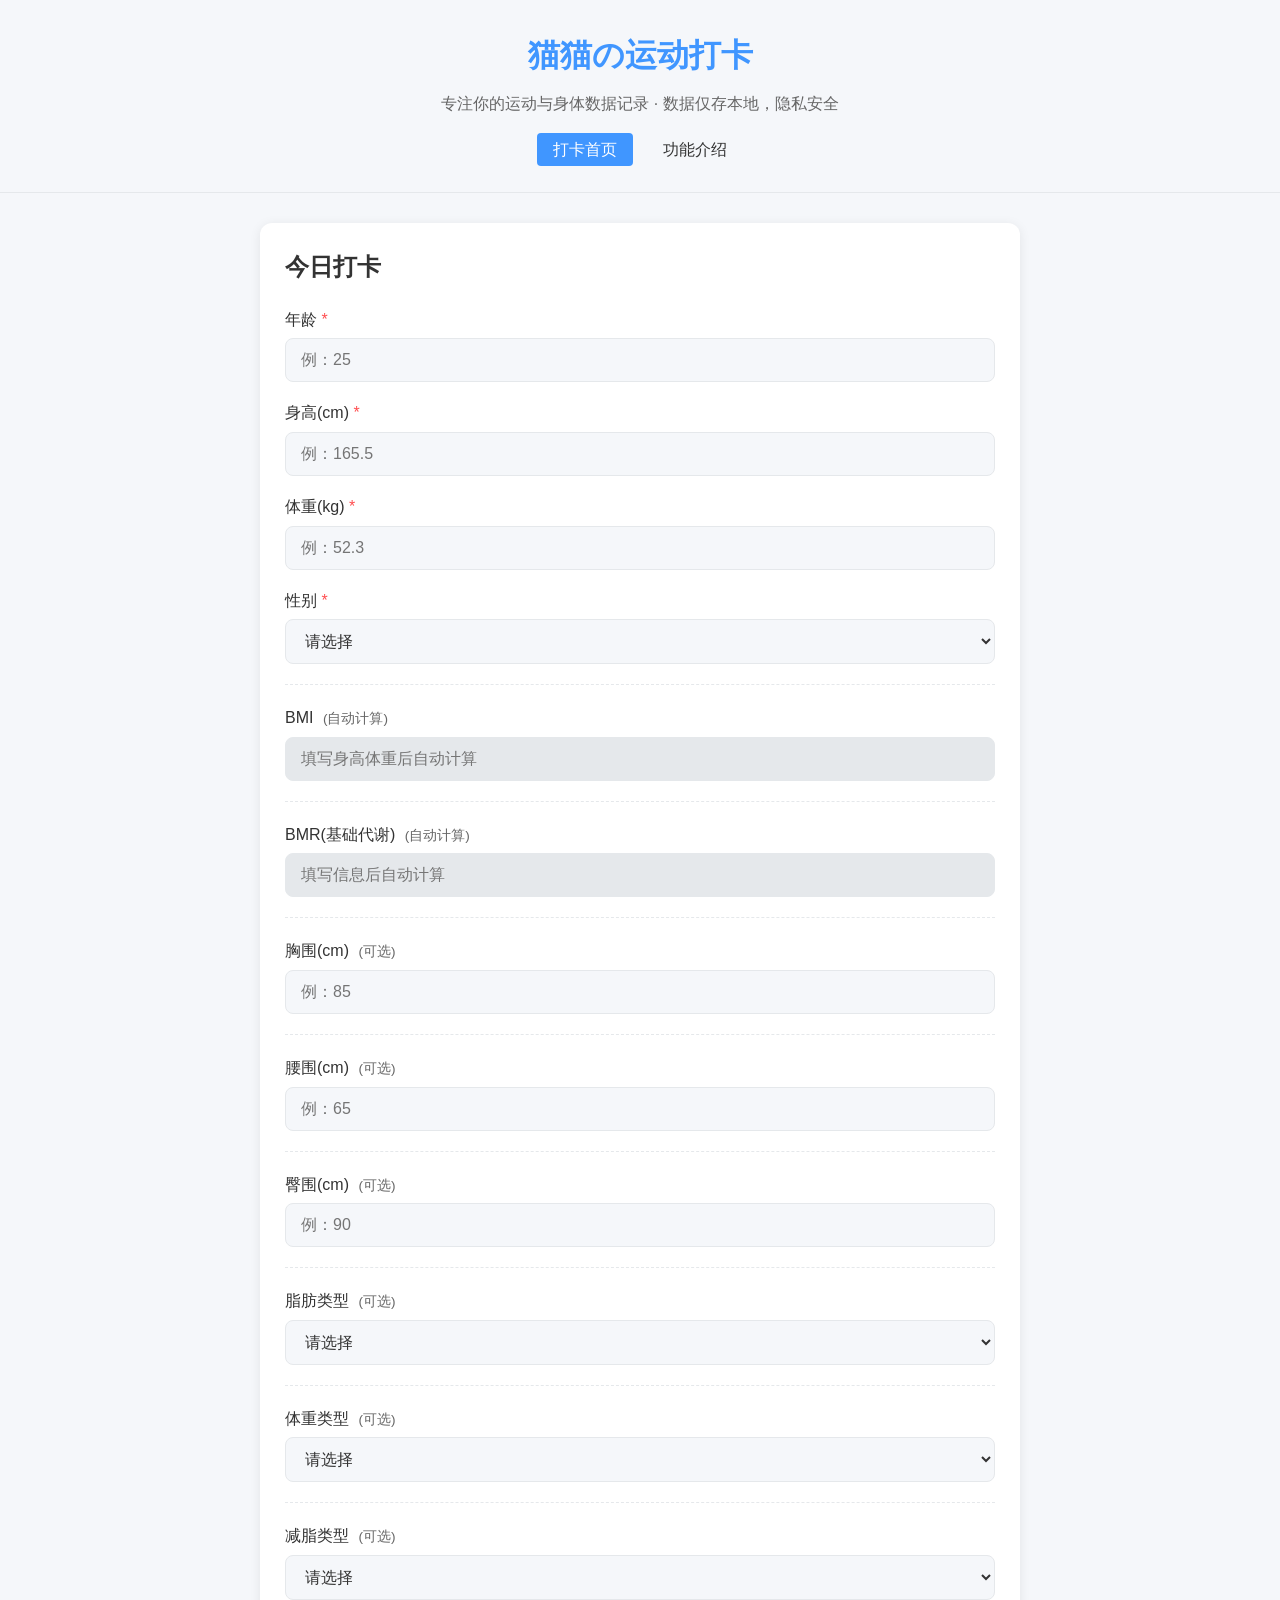
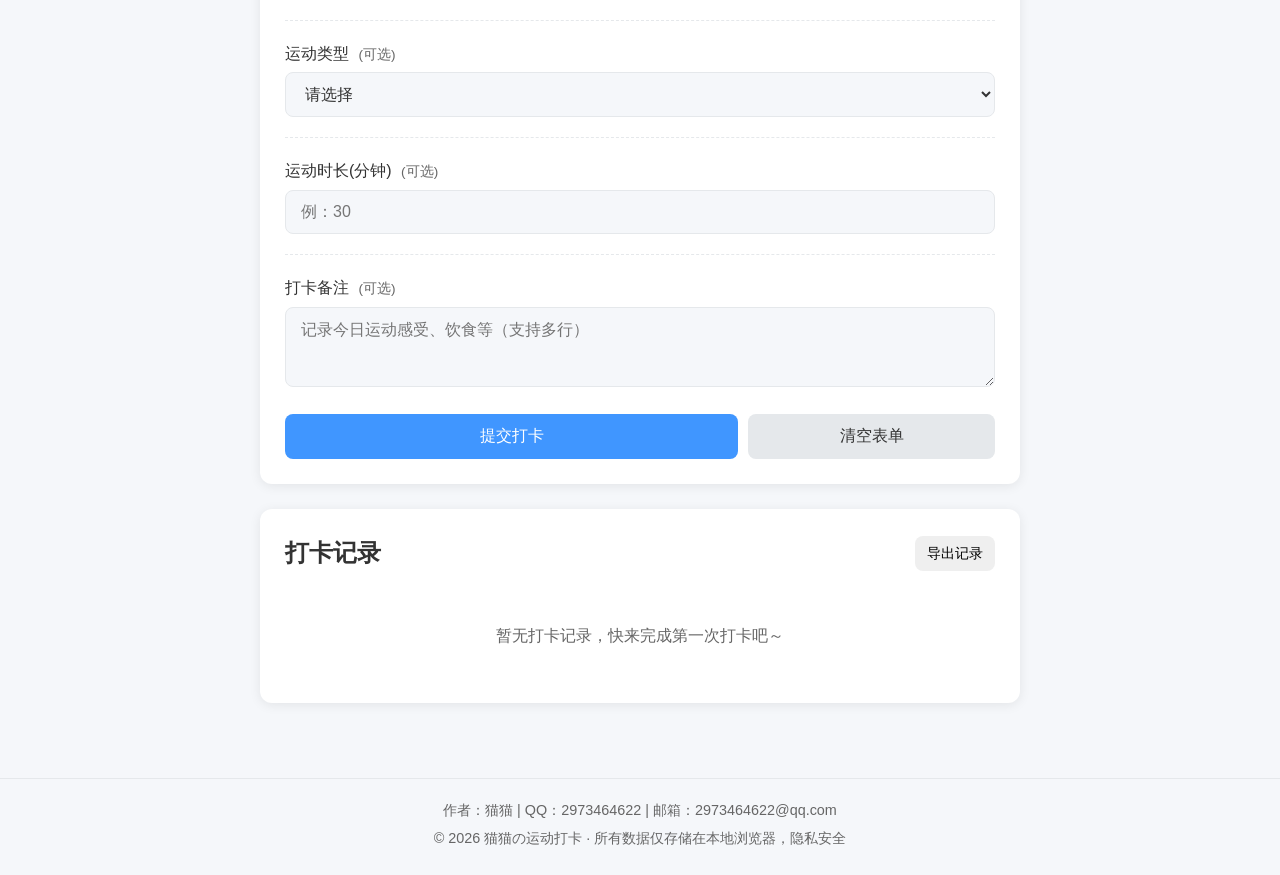
<file: index.html>
<!DOCTYPE html>
<html lang="zh-CN">
<head>
    <meta charset="UTF-8">
    <meta name="viewport" content="width=device-width, initial-scale=1.0">
    <title>猫猫の运动打卡</title>
    <link rel="stylesheet" href="css/style.css">
</head>
<body>
    <!-- 头部 -->
    <header class="header">
        <div class="container">
            <h1>猫猫の运动打卡</h1>
            <p>专注你的运动与身体数据记录 · 数据仅存本地，隐私安全</p>
            <nav>
                <a href="index.html" class="active">打卡首页</a>
                <a href="features.html">功能介绍</a>
            </nav>
        </div>
    </header>

    <!-- 主内容 -->
    <main class="container main">
        <!-- 打卡表单 -->
        <section class="card form-card">
            <h2>今日打卡</h2>
            <form id="checkinForm">
                <!-- 必填项 -->
                <div class="form-group">
                    <label for="age">年龄 <span class="required">*</span></label>
                    <input type="number" id="age" min="1" max="120" required placeholder="例：25">
                </div>
                <div class="form-group">
                    <label for="height">身高(cm) <span class="required">*</span></label>
                    <input type="number" id="height" min="100" max="250" step="0.1" required placeholder="例：165.5">
                </div>
                <div class="form-group">
                    <label for="weight">体重(kg) <span class="required">*</span></label>
                    <input type="number" id="weight" min="20" max="300" step="0.1" required placeholder="例：52.3">
                </div>
                <div class="form-group">
                    <label for="gender">性别 <span class="required">*</span></label>
                    <select id="gender" required>
                        <option value="">请选择</option>
                        <option value="male">男</option>
                        <option value="female">女</option>
                    </select>
                </div>

                <!-- 可选项 -->
                <div class="form-group optional-group">
                    <label for="bmi">BMI <span class="optional">(自动计算)</span></label>
                    <input type="text" id="bmi" readonly placeholder="填写身高体重后自动计算">
                </div>
                <div class="form-group optional-group">
                    <label for="bmr">BMR(基础代谢) <span class="optional">(自动计算)</span></label>
                    <input type="text" id="bmr" readonly placeholder="填写信息后自动计算">
                </div>
                <div class="form-group optional-group">
                    <label for="bust">胸围(cm) <span class="optional">(可选)</span></label>
                    <input type="number" id="bust" step="0.1" placeholder="例：85">
                </div>
                <div class="form-group optional-group">
                    <label for="waist">腰围(cm) <span class="optional">(可选)</span></label>
                    <input type="number" id="waist" step="0.1" placeholder="例：65">
                </div>
                <div class="form-group optional-group">
                    <label for="hip">臀围(cm) <span class="optional">(可选)</span></label>
                    <input type="number" id="hip" step="0.1" placeholder="例：90">
                </div>
                <div class="form-group optional-group">
                    <label for="fatType">脂肪类型 <span class="optional">(可选)</span></label>
                    <select id="fatType">
                        <option value="">请选择</option>
                        <option value="visceral">内脏脂肪型</option>
                        <option value="subcutaneous">皮下脂肪型</option>
                        <option value="mixed">混合型</option>
                    </select>
                </div>
                <div class="form-group optional-group">
                    <label for="weightType">体重类型 <span class="optional">(可选)</span></label>
                    <select id="weightType">
                        <option value="">请选择</option>
                        <option value="underweight">偏瘦</option>
                        <option value="normal">正常</option>
                        <option value="overweight">超重</option>
                        <option value="obese">肥胖</option>
                    </select>
                </div>
                <div class="form-group optional-group">
                    <label for="loseFatType">减脂类型 <span class="optional">(可选)</span></label>
                    <select id="loseFatType">
                        <option value="">请选择</option>
                        <option value="lowCarb">低碳减脂</option>
                        <option value="calorieControl">热量控制</option>
                        <option value="highProtein">高蛋白减脂</option>
                        <option value="exercise">运动减脂</option>
                    </select>
                </div>
                <div class="form-group optional-group">
                    <label for="sportType">运动类型 <span class="optional">(可选)</span></label>
                    <select id="sportType">
                        <option value="">请选择</option>
                        <option value="running">跑步</option>
                        <option value="yoga">瑜伽</option>
                        <option value="strength">力量训练</option>
                        <option value="rope">跳绳</option>
                        <option value="walk">快走</option>
                    </select>
                </div>
                <div class="form-group optional-group">
                    <label for="sportTime">运动时长(分钟) <span class="optional">(可选)</span></label>
                    <input type="number" id="sportTime" min="0" placeholder="例：30">
                </div>
                <div class="form-group optional-group">
                    <label for="note">打卡备注 <span class="optional">(可选)</span></label>
                    <textarea id="note" placeholder="记录今日运动感受、饮食等（支持多行）"></textarea>
                </div>

                <div class="btn-group">
                    <button type="submit" class="btn primary-btn">提交打卡</button>
                    <button type="reset" class="btn secondary-btn">清空表单</button>
                </div>
            </form>

            <!-- 计算结果 -->
            <div class="result-card" id="resultCard" style="display: none;">
                <h3>计算结果</h3>
                <div id="resultContent"></div>
                <div class="calorie-tip" id="calorieTip"></div>
            </div>
        </section>

        <!-- 打卡记录 -->
        <section class="card records-card">
            <div class="card-header">
                <h2>打卡记录</h2>
                <button class="btn small-btn" id="exportBtn">导出记录</button>
            </div>
            <div id="recordsList" class="records-list">
                <p class="empty-tip">暂无打卡记录，快来完成第一次打卡吧～</p>
            </div>
        </section>
    </main>

    <!-- 页脚 -->
    <footer class="footer">
        <div class="container">
            <p>作者：猫猫 | QQ：2973464622 | 邮箱：2973464622@qq.com</p>
            <p>© 2026 猫猫の运动打卡 · 所有数据仅存储在本地浏览器，隐私安全</p>
        </div>
    </footer>

    <script src="js/main.js"></script>
</body>
</html>
</file>
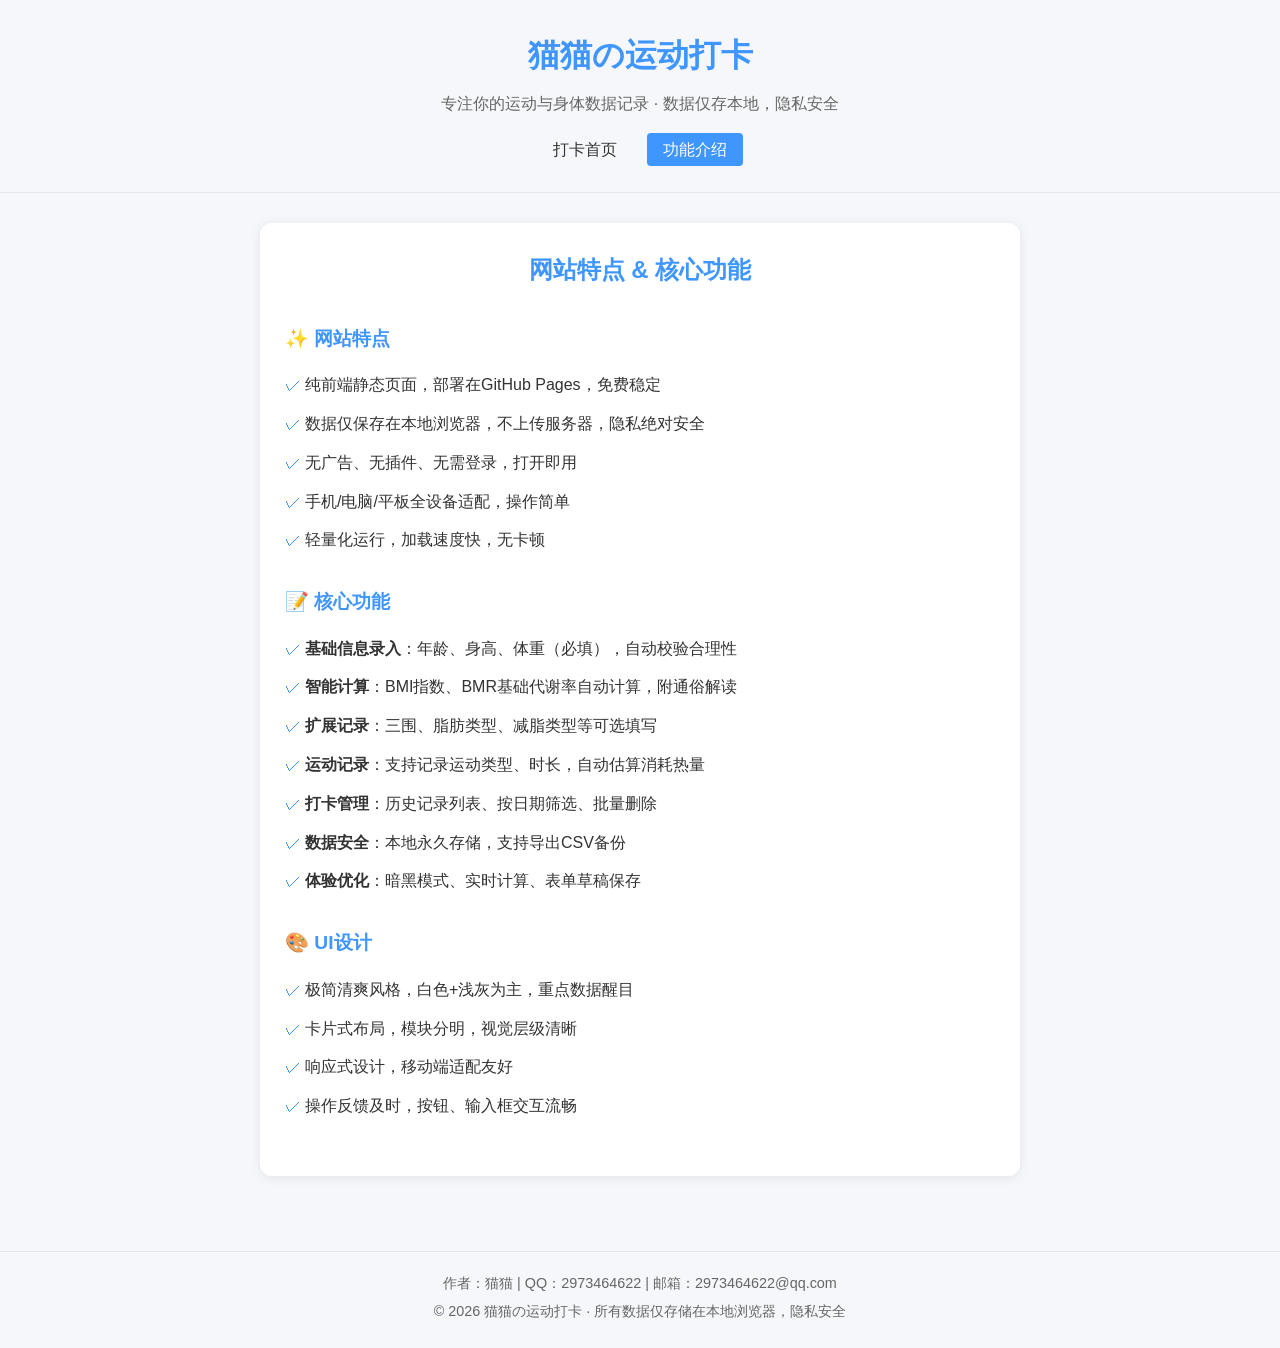
<file: features.html>
<!DOCTYPE html>
<html lang="zh-CN">
<head>
    <meta charset="UTF-8">
    <meta name="viewport" content="width=device-width, initial-scale=1.0">
    <title>功能介绍 - 猫猫の运动打卡</title>
    <link rel="stylesheet" href="css/style.css">
</head>
<body>
    <!-- 头部 -->
    <header class="header">
        <div class="container">
            <h1>猫猫の运动打卡</h1>
            <p>专注你的运动与身体数据记录 · 数据仅存本地，隐私安全</p>
            <nav>
                <a href="index.html">打卡首页</a>
                <a href="features.html" class="active">功能介绍</a>
            </nav>
        </div>
    </header>

    <!-- 主内容 -->
    <main class="container main">
        <section class="card features-card">
            <h2 class="features-title">网站特点 & 核心功能</h2>
            
            <div class="features-group">
                <h3>✨ 网站特点</h3>
                <ul class="features-list">
                    <li>纯前端静态页面，部署在GitHub Pages，免费稳定</li>
                    <li>数据仅保存在本地浏览器，不上传服务器，隐私绝对安全</li>
                    <li>无广告、无插件、无需登录，打开即用</li>
                    <li>手机/电脑/平板全设备适配，操作简单</li>
                    <li>轻量化运行，加载速度快，无卡顿</li>
                </ul>
            </div>

            <div class="features-group">
                <h3>📝 核心功能</h3>
                <ul class="features-list">
                    <li><strong>基础信息录入</strong>：年龄、身高、体重（必填），自动校验合理性</li>
                    <li><strong>智能计算</strong>：BMI指数、BMR基础代谢率自动计算，附通俗解读</li>
                    <li><strong>扩展记录</strong>：三围、脂肪类型、减脂类型等可选填写</li>
                    <li><strong>运动记录</strong>：支持记录运动类型、时长，自动估算消耗热量</li>
                    <li><strong>打卡管理</strong>：历史记录列表、按日期筛选、批量删除</li>
                    <li><strong>数据安全</strong>：本地永久存储，支持导出CSV备份</li>
                    <li><strong>体验优化</strong>：暗黑模式、实时计算、表单草稿保存</li>
                </ul>
            </div>

            <div class="features-group">
                <h3>🎨 UI设计</h3>
                <ul class="features-list">
                    <li>极简清爽风格，白色+浅灰为主，重点数据醒目</li>
                    <li>卡片式布局，模块分明，视觉层级清晰</li>
                    <li>响应式设计，移动端适配友好</li>
                    <li>操作反馈及时，按钮、输入框交互流畅</li>
                </ul>
            </div>
        </section>
    </main>

    <!-- 页脚 -->
    <footer class="footer">
        <div class="container">
            <p>作者：猫猫 | QQ：2973464622 | 邮箱：2973464622@qq.com</p>
            <p>© 2026 猫猫の运动打卡 · 所有数据仅存储在本地浏览器，隐私安全</p>
        </div>
    </footer>

    <script src="js/features.js"></script>
</body>
</html>
</file>
<file: css/style.css>
/* 全局样式 */
* {
    margin: 0;
    padding: 0;
    box-sizing: border-box;
    font-family: "Helvetica Neue", "微软雅黑", sans-serif;
}

:root {
    --primary-color: #4096ff;
    --secondary-color: #e5e8eb;
    --text-color: #333;
    --light-text: #666;
    --white: #fff;
    --background: #f5f7fa;
    --card-shadow: 0 2px 12px rgba(0, 0, 0, 0.08);
    --required-color: #ff4d4f;
}

/* 暗黑模式 */
@media (prefers-color-scheme: dark) {
    :root {
        --primary-color: #54a0ff;
        --secondary-color: #333;
        --text-color: #e5e8eb;
        --light-text: #999;
        --white: #222;
        --background: #181818;
        --card-shadow: 0 2px 12px rgba(0, 0, 0, 0.2);
    }
}

body {
    background-color: var(--background);
    color: var(--text-color);
    line-height: 1.6;
}

.container {
    max-width: 800px;
    margin: 0 auto;
    padding: 0 20px;
}

/* 头部 */
.header {
    padding: 30px 0;
    text-align: center;
    border-bottom: 1px solid var(--secondary-color);
    margin-bottom: 30px;
}

.header h1 {
    font-size: 2rem;
    margin-bottom: 10px;
    color: var(--primary-color);
}

.header p {
    color: var(--light-text);
    margin-bottom: 20px;
}

nav a {
    text-decoration: none;
    color: var(--text-color);
    padding: 8px 16px;
    margin: 0 5px;
    border-radius: 4px;
}

nav a.active {
    background-color: var(--primary-color);
    color: var(--white);
}

/* 主内容 */
.main {
    padding-bottom: 50px;
}

.card {
    background-color: var(--white);
    border-radius: 12px;
    box-shadow: var(--card-shadow);
    padding: 25px;
    margin-bottom: 25px;
}

/* 表单样式 */
.form-card h2 {
    margin-bottom: 20px;
    font-size: 1.5rem;
}

.form-group {
    margin-bottom: 18px;
}

label {
    display: block;
    margin-bottom: 6px;
    font-weight: 500;
}

.required {
    color: var(--required-color);
}

.optional {
    color: var(--light-text);
    font-size: 0.85rem;
    margin-left: 5px;
}

input, select, textarea {
    width: 100%;
    padding: 12px 15px;
    border: 1px solid var(--secondary-color);
    border-radius: 8px;
    background-color: var(--background);
    color: var(--text-color);
    font-size: 1rem;
}

textarea {
    min-height: 80px;
    resize: vertical;
}

input:read-only {
    background-color: var(--secondary-color);
    cursor: not-allowed;
}

.optional-group {
    margin-top: 20px;
    border-top: 1px dashed var(--secondary-color);
    padding-top: 20px;
}

.btn-group {
    display: flex;
    gap: 10px;
    margin-top: 20px;
}

.btn {
    padding: 12px 20px;
    border: none;
    border-radius: 8px;
    font-size: 1rem;
    cursor: pointer;
    transition: all 0.2s;
}

.primary-btn {
    background-color: var(--primary-color);
    color: var(--white);
    flex: 2;
}

.secondary-btn {
    background-color: var(--secondary-color);
    color: var(--text-color);
    flex: 1;
}

.btn:hover {
    opacity: 0.9;
    transform: translateY(-2px);
}

/* 结果卡片 */
.result-card {
    margin-top: 25px;
    padding: 20px;
    background-color: var(--background);
    border-radius: 8px;
}

.result-card h3 {
    margin-bottom: 15px;
    color: var(--primary-color);
}

.calorie-tip {
    margin-top: 10px;
    padding-top: 10px;
    border-top: 1px dashed var(--secondary-color);
    color: var(--light-text);
    font-size: 0.9rem;
}

/* 记录卡片 */
.records-card .card-header {
    display: flex;
    justify-content: space-between;
    align-items: center;
    margin-bottom: 20px;
}

.small-btn {
    padding: 8px 12px;
    font-size: 0.9rem;
}

.records-list {
    max-height: 400px;
    overflow-y: auto;
}

.record-item {
    padding: 15px;
    border-bottom: 1px solid var(--secondary-color);
    margin-bottom: 10px;
}

.record-item:last-child {
    border-bottom: none;
}

.record-item .record-time {
    color: var(--light-text);
    font-size: 0.9rem;
    margin-bottom: 8px;
}

.record-item .record-data {
    display: flex;
    flex-wrap: wrap;
    gap: 10px;
    margin-bottom: 8px;
}

.empty-tip {
    text-align: center;
    color: var(--light-text);
    padding: 30px 0;
}

/* 功能介绍页 */
.features-card {
    line-height: 1.8;
}

.features-title {
    text-align: center;
    margin-bottom: 30px;
    color: var(--primary-color);
}

.features-group {
    margin-bottom: 30px;
}

.features-group h3 {
    margin-bottom: 15px;
    font-size: 1.2rem;
    color: var(--primary-color);
}

.features-list {
    list-style: none;
    padding-left: 20px;
}

.features-list li {
    margin-bottom: 10px;
    position: relative;
}

.features-list li::before {
    content: "✓";
    color: var(--primary-color);
    position: absolute;
    left: -20px;
}

/* 页脚 */
.footer {
    padding: 20px 0;
    text-align: center;
    border-top: 1px solid var(--secondary-color);
    color: var(--light-text);
    font-size: 0.9rem;
}

.footer p {
    margin-bottom: 5px;
}

/* 响应式 */
@media (max-width: 600px) {
    .btn-group {
        flex-direction: column;
    }
    
    .header h1 {
        font-size: 1.6rem;
    }
    
    .card {
        padding: 20px;
    }
}
</file>
